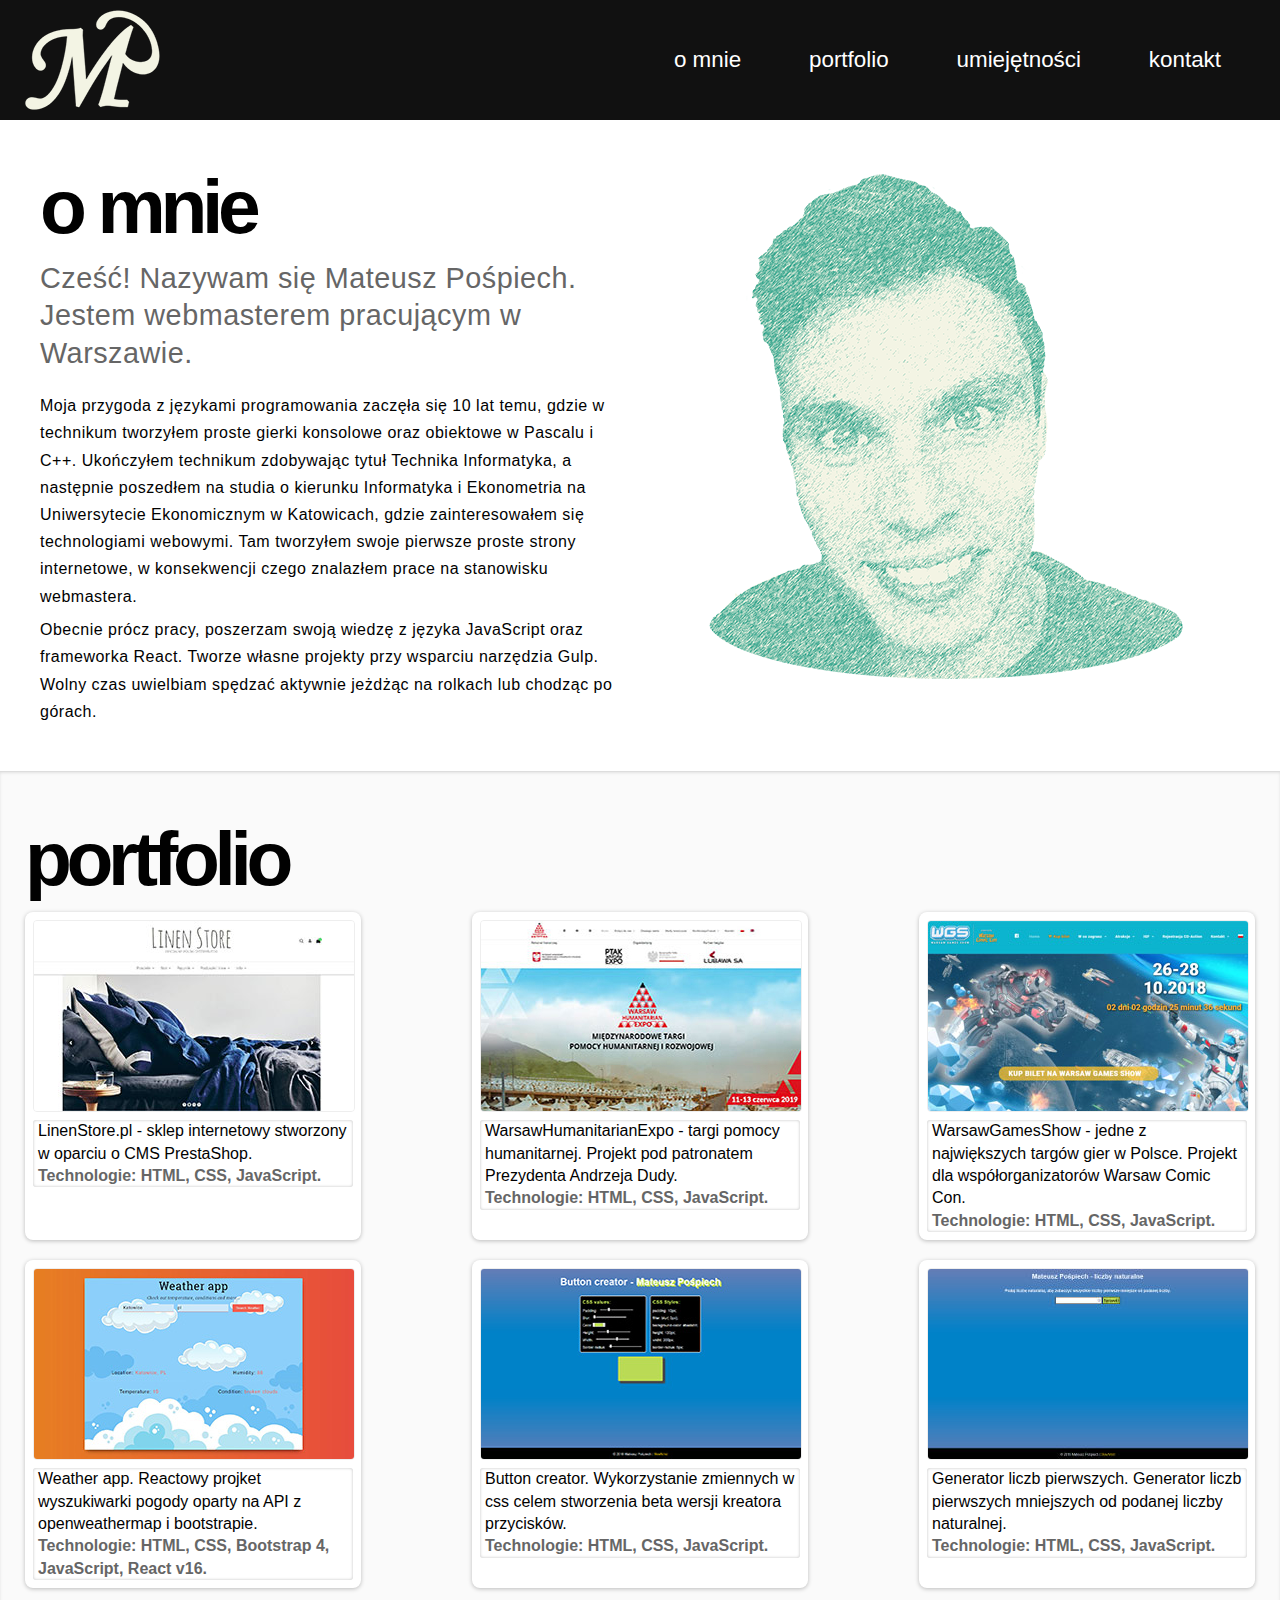
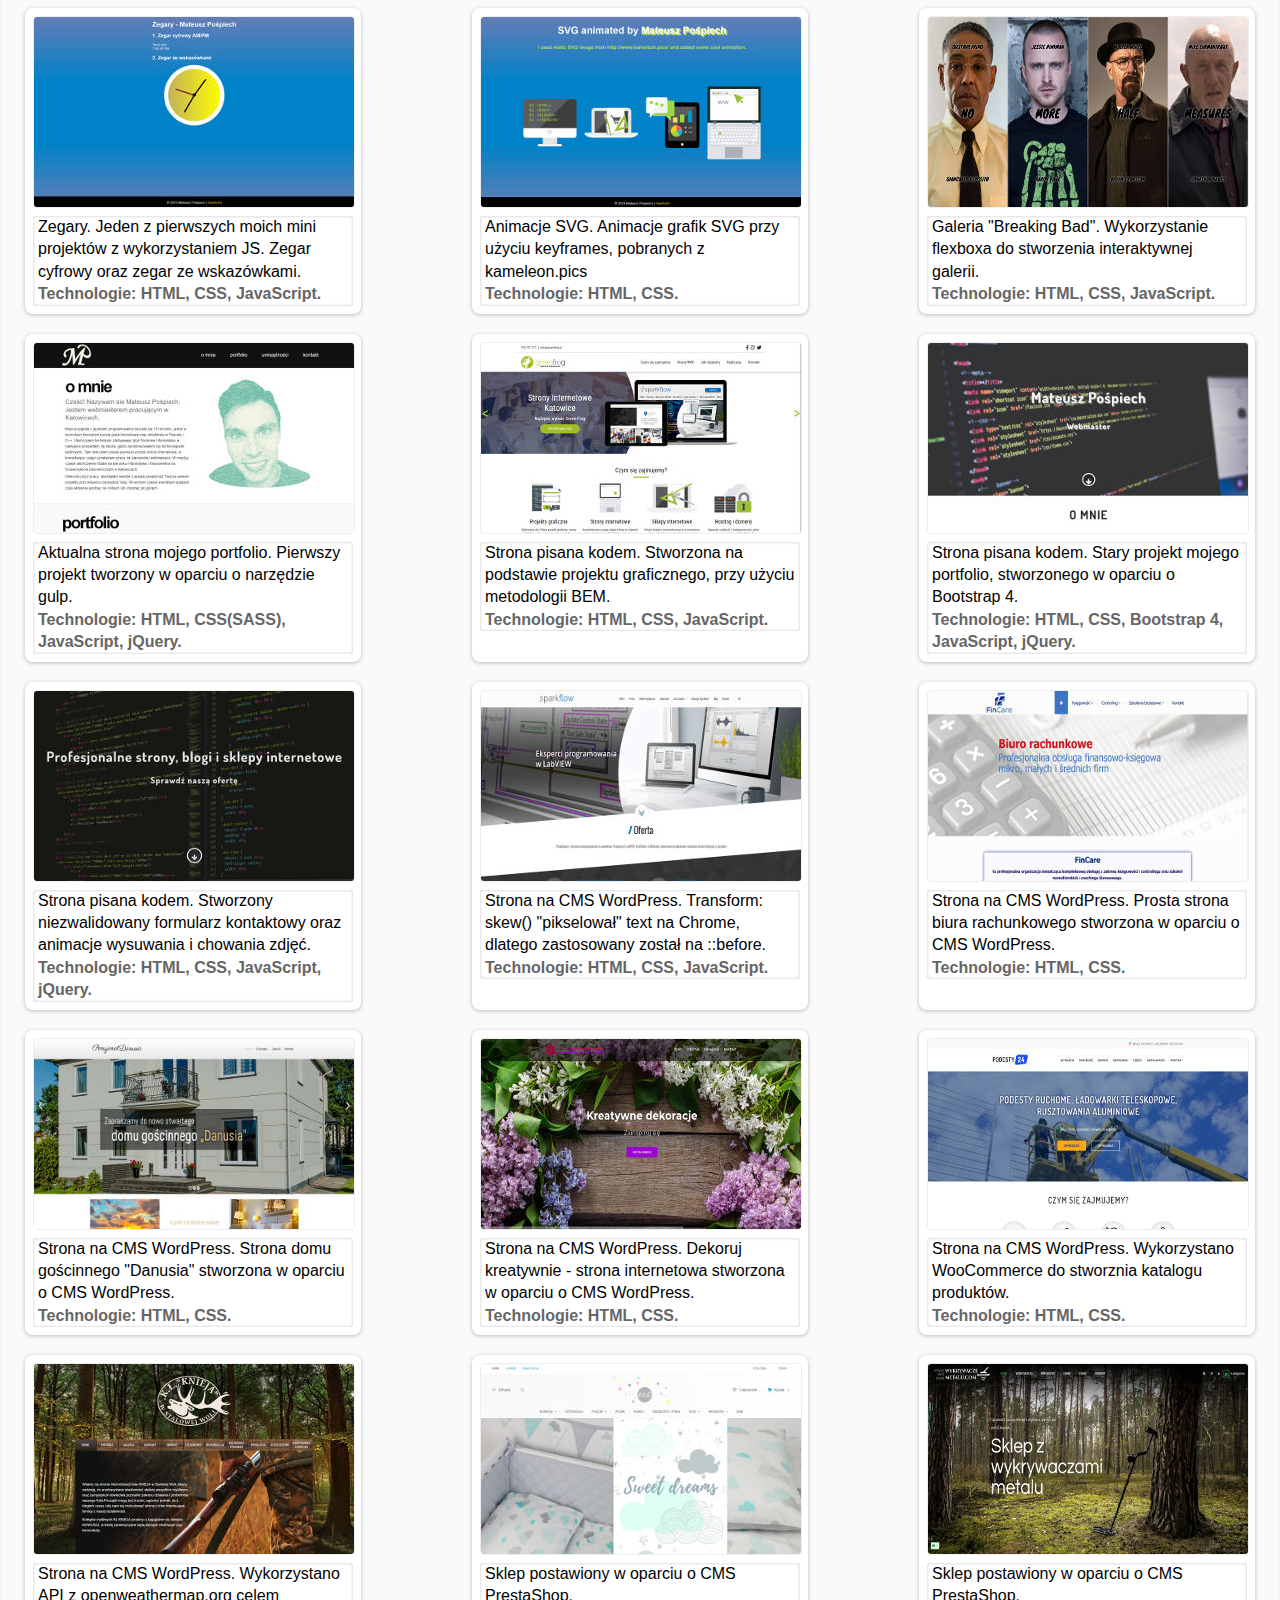
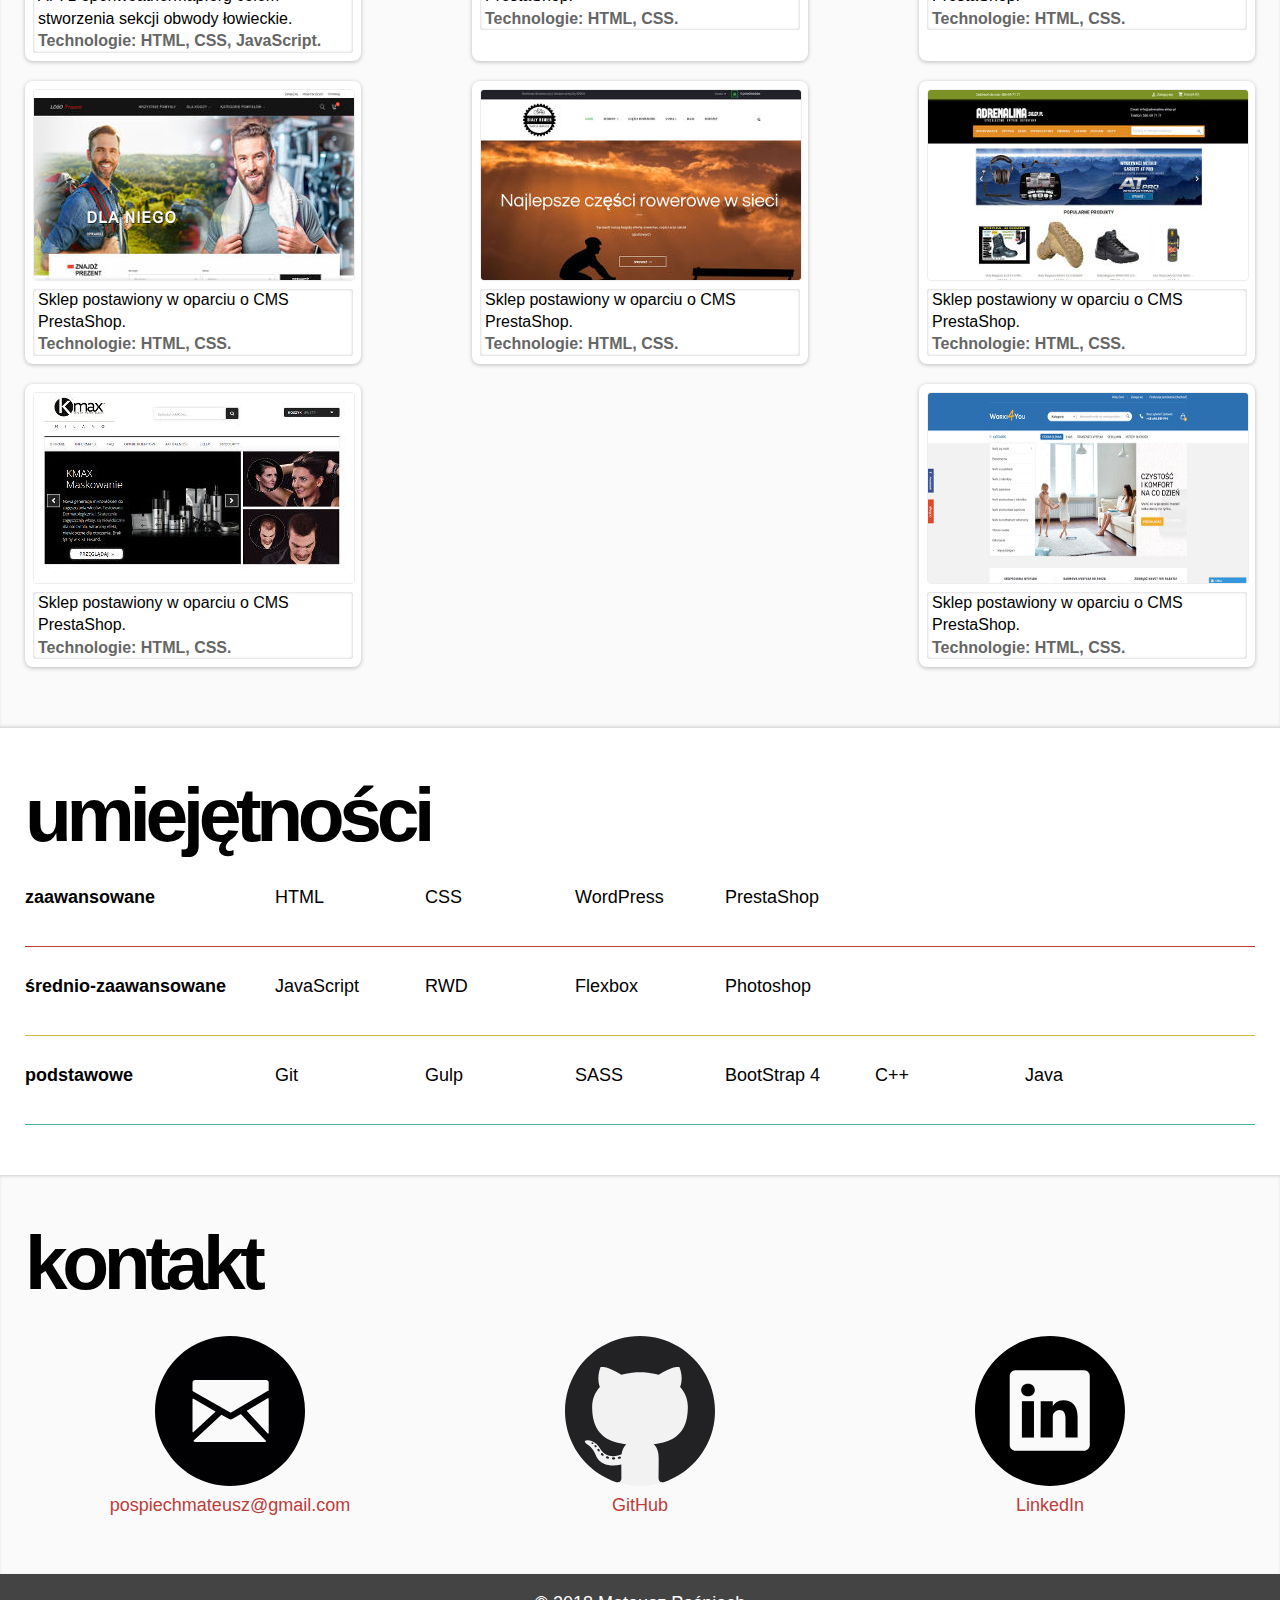
<file: src/index.html>
<!DOCTYPE html>
<html lang="pl-PL" dir="ltr">
<head>
    <meta charset="UTF-8">
    <title>Mateusz Pośpiech - Portfolio</title>
    
    <meta name="description" content="Mateusz Pośpiech, Webmaster - portfolio. Tworzenie stron, blogów oraz sklepów internetowych. WordPress, PrestaShop, OpenCart. React, GatsbyJS">
    <meta name="DC.description" lang="pl" content="Mateusz Pośpiech, Webmaster - portfolio. Tworzenie stron, blogów oraz sklepów internetowych. WordPress, PrestaShop, OpenCart. React, GatsbyJS">
    
    <meta name="author" content="Mateusz Pośpiech">
    <meta name="DC.creator" content="Mateusz Pośpiech">
    
    <meta name="keywords" content="mateusz, pospiech, pośpiech, portfolio, freelancer, frontend, front-end, developer, webdeveloper, webmaster, html, css, javascript, git, github, gulp, wordpress, prestashop, opencart, website">

    <!-- enforces the use of the latest IE web browser -->
    <meta http-equiv="X-UA-Compatible" content="IE=edge,chrome=1">

    <!-- Required meta tags -->
    <meta charset="utf-8">
    <meta name="viewport" content="width=device-width, initial-scale=1, shrink-to-fit=no">
    
    <!--favicon-->
    <link rel="shortcut icon" type="image/png" href="img/mateuszpospiech-favicon.png"> 
    
    <!-- build:css -->
    <link rel="stylesheet" href="css/reset.css">
    <link rel="stylesheet" href="css/style.css">
    <link rel="stylesheet" href="css/base.css">
    <link rel="stylesheet" href="css/rwd.css">
    <!-- endbuild -->
    
    <!-- Global site tag (gtag.js) - Google Analytics -->
    <script async src="https://www.googletagmanager.com/gtag/js?id=UA-113419514-1"></script>
    <script>
        window.dataLayer = window.dataLayer || [];

        function gtag() {
            dataLayer.push(arguments);
        }
        gtag('js', new Date());

        gtag('config', 'UA-113419514-1');

    </script>
</head>
<body>
   
    <header id="header">
        <div class="wrapper">
            <div class="row">
                <div class="col-1">
                    <h1><a href="https://mateuszpospiech.pl"><img src="img/mateuszpospiech-logo.png" alt="Mateusz Pośpiech, webmaster - logo"></a></h1>
                    
                </div>  
                   
                
                <nav id="header__center" class="col-1 header__center">
                    <ul class="main-nav">
                        <li><a class="main-nav__button" href="#o-mnie">o mnie</a></li>
                        <li><a class="main-nav__button" href="#portfolio">portfolio</a></li>
                        <li><a class="main-nav__button" href="#umiejetnosci">umiejętności</a></li>
                        <li><a class="main-nav__button" href="#kontakt">kontakt</a></li>
                    </ul>
                </nav> 
                <button id="icon-nav" class="icon-nav"></button>
            </div> 
        </div>   
    </header>
    
    <main id="main">
       
        <section id="o-mnie" class="about-me">
            <div class="wrapper">
                <div class="row">
                    <div class="col-1">
                    
                    <h2>o mnie</h2>
                        <p class="about-me__distinction">Cześć! Nazywam się Mateusz Pośpiech. Jestem webmasterem pracującym w Warszawie.</p>
                        <p>Moja przygoda z językami programowania zaczęła się 10 lat temu, gdzie w technikum tworzyłem proste gierki konsolowe oraz obiektowe w Pascalu i C++. Ukończyłem technikum zdobywając tytuł Technika Informatyka, a następnie poszedłem na studia o kierunku Informatyka i Ekonometria na Uniwersytecie Ekonomicznym w Katowicach, gdzie zainteresowałem się technologiami webowymi. Tam tworzyłem swoje pierwsze proste strony internetowe, w konsekwencji czego znalazłem prace na stanowisku webmastera.</p>
                        <p>Obecnie prócz pracy, poszerzam swoją wiedzę z języka JavaScript oraz frameworka React. Tworze własne projekty przy wsparciu narzędzia Gulp. Wolny czas uwielbiam spędzać aktywnie jeżdżąc na rolkach lub chodząc po górach.</p>
                    </div>
                    
                    <div class="col-1">
                        <img srcset="img/mateuszpospiech-green-300px.png 300w, img/mateuszpospiech-green-500px.png 500w" 
                        sizes="(max-width: 500px) 300px, 500px"
                        alt="Mateusz Pośpiech Webmaster">
                    </div>
                </div>  
            </div>
        </section>
        
        <section id="portfolio" class="portfolio">
            <div class="wrapper">
                <h2>portfolio</h2>
                    <ul class="portfolio__project row">
                       <li class="portfolio__project__item">
                            <figure class="portfolio__project__item--app-project">
                                <img src="img/Sklepy-PS-008.jpg" alt="Mateusz Pośpiech, linen strore shop website">
                                <figcaption>LinenStore.pl - sklep internetowy stworzony w oparciu o CMS PrestaShop.<br><span>Technologie: HTML, CSS, JavaScript.</span></figcaption>
                            </figure>
                            <div class="portfolio__project__hovered">
                                <a href="http://linenstore.pl/" target="_blank" rel="nofollow noopener"><div class="portfolio__project__hovered__button">www</div></a>
                            </div>
                        </li>
                           <li class="portfolio__project__item">
                            <figure class="portfolio__project__item--app-project">
                                <img src="img/Strony-WP-008.jpg" alt="Mateusz Pośpiech, warsaw humanitarian show website">
                                <figcaption>WarsawHumanitarianExpo - targi pomocy humanitarnej. Projekt pod patronatem Prezydenta Andrzeja Dudy.<br><span>Technologie: HTML, CSS, JavaScript.</span></figcaption>
                            </figure>
                            <div class="portfolio__project__hovered">
                                <a href="http://humanitarianexpo.com/" target="_blank" rel="nofollow noopener"><div class="portfolio__project__hovered__button">www</div></a>
                            </div>
                        </li>
                        <li class="portfolio__project__item">
                            <figure class="portfolio__project__item--app-project">
                                <img src="img/Strony-WP-007.jpg" alt="Mateusz Pośpiech, warsaw games show website">
                                <figcaption>WarsawGamesShow - jedne z największych targów gier w Polsce. Projekt dla współorganizatorów Warsaw Comic Con.<br><span>Technologie: HTML, CSS, JavaScript.</span></figcaption>
                            </figure>
                            <div class="portfolio__project__hovered">
                                <a href="https://warsawgamesshow.eu/" target="_blank" rel="nofollow noopener"><div class="portfolio__project__hovered__button">www</div></a>
                            </div>
                        </li>
                        <li class="portfolio__project__item">
                            <figure class="portfolio__project__item--app-project">
                                <img src="img/Projekty7.jpg" alt="Mateusz Pośpiech, github users finder">
                                <figcaption>Weather app. Reactowy projket wyszukiwarki pogody oparty na API z openweathermap i bootstrapie.<br><span>Technologie: HTML, CSS, Bootstrap 4, JavaScript, React v16.</span></figcaption>
                            </figure>
                            <div class="portfolio__project__hovered">
                                <a href="https://github.com/MateuszPospiech/React-weather-app" target="_blank" rel="nofollow noopener"><div class="portfolio__project__hovered__button">GitHub</div></a> 
                                <a href="http://mateuszpospiech.pl/weather-app/" target="_blank" rel="nofollow noopener"><div class="portfolio__project__hovered__button">www</div></a>
                            </div>
                        </li>
                        <li class="portfolio__project__item">
                            <figure class="portfolio__project__item--app-project">
                                <img src="img/Projekty1.jpg" alt="Mateusz Pośpiech, github users finder">
                                <figcaption>Button creator. Wykorzystanie zmiennych w css celem stworzenia beta wersji kreatora przycisków.<br><span>Technologie: HTML, CSS, JavaScript.</span></figcaption>
                            </figure>
                            <div class="portfolio__project__hovered">
                                <a href="https://github.com/MateuszPospiech/buttoncreator" target="_blank" rel="nofollow noopener"><div class="portfolio__project__hovered__button">GitHub</div></a> 
                                <a href="https://mateuszpospiech.pl/buttoncreator/" target="_blank" rel="nofollow noopener"><div class="portfolio__project__hovered__button">www</div></a>
                            </div>
                        </li>
                        <li class="portfolio__project__item">
                            <figure class="portfolio__project__item--app-project">
                                <img src="img/Projekty3.jpg" alt="Mateusz Pośpiech, prime numbers generator">
                                <figcaption>Generator liczb pierwszych. Generator liczb pierwszych mniejszych od podanej liczby naturalnej.<br><span>Technologie: HTML, CSS, JavaScript.</span></figcaption>
                            </figure>
                            <div class="portfolio__project__hovered">
                                <a href="https://github.com/MateuszPospiech/prime-numbers-generator" target="_blank" rel="nofollow noopener"><div class="portfolio__project__hovered__button">GitHub</div></a> 
                                <a href="https://mateuszpospiech.pl/primenumber" target="_blank" rel="nofollow noopener"><div class="portfolio__project__hovered__button">www</div></a>
                            </div>
                        </li>
                        <li class="portfolio__project__item">
                            <figure class="portfolio__project__item--app-project">
                                <img src="img/Projekty4.jpg" alt="Mateusz Pośpiech, button creator">
                                <figcaption>Zegary. Jeden z pierwszych moich mini projektów z wykorzystaniem JS. Zegar cyfrowy oraz zegar ze wskazówkami.<br><span>Technologie: HTML, CSS, JavaScript.</span></figcaption>
                            </figure>
                            <div class="portfolio__project__hovered">
                                <a href="https://github.com/MateuszPospiech/First-timer" target="_blank" rel="nofollow noopener"><div class="portfolio__project__hovered__button">GitHub</div></a> 
                                <a href="https://mateuszpospiech.pl/timer" target="_blank" rel="nofollow noopener"><div class="portfolio__project__hovered__button">www</div></a>
                            </div>
                        </li>
                        <li class="portfolio__project__item">
                            <figure class="portfolio__project__item--app-project">
                                <img src="img/Projekty5.jpg" alt="Mateusz Pośpiech, animacje svg">
                                <figcaption>Animacje SVG. Animacje grafik SVG przy użyciu keyframes, pobranych z kameleon.pics<br><span>Technologie: HTML, CSS.</span></figcaption>
                            </figure>
                            <div class="portfolio__project__hovered">
                                <a href="https://github.com/MateuszPospiech/AnimateSVG" target="_blank" rel="nofollow noopener"><div class="portfolio__project__hovered__button">GitHub</div></a> 
                                <a href="http://msvg.pl" target="_blank" rel="nofollow noopener"><div class="portfolio__project__hovered__button">www</div></a>
                            </div>
                        </li>
                        <li class="portfolio__project__item">
                            <figure class="portfolio__project__item--app-project">
                                <img src="img/Projekty2.jpg" alt="Mateusz Pośpiech, flexbox galeria">
                                <figcaption>Galeria "Breaking Bad". Wykorzystanie flexboxa do stworzenia interaktywnej galerii.<br><span>Technologie: HTML, CSS, JavaScript.</span></figcaption>
                            </figure>
                            <div class="portfolio__project__hovered">
                                <a href="https://github.com/MateuszPospiech/Breaking-Bad-flex-gallery" target="_blank" rel="nofollow noopener"><div class="portfolio__project__hovered__button">GitHub</div></a> 
                                <a href="https://mateuszpospiech.pl/flexgallery" target="_blank" rel="nofollow noopener"><div class="portfolio__project__hovered__button">www</div></a>
                            </div>
                        </li>
                        <li class="portfolio__project__item">
                            <figure class="portfolio__project__item--app-project">
                                <img src="img/Strony-kod-4.jpg" alt="Mateusz Pośpiech, strony internetowe">
                                <figcaption>Aktualna strona mojego portfolio. Pierwszy projekt tworzony w oparciu o narzędzie gulp.<br><span>Technologie: HTML, CSS(SASS), JavaScript, jQuery.</span></figcaption>
                            </figure>
                            <div class="portfolio__project__hovered">
                                <a href="https://github.com/MateuszPospiech/Portfolio-2.0" target="_blank" rel="nofollow noopener"><div class="portfolio__project__hovered__button">GitHub</div></a> 
                                <a href="https://mateuszpospiech.pl"><div class="portfolio__project__hovered__button">www</div></a>
                            </div>
                        </li>
                        <li class="portfolio__project__item">
                            <figure class="portfolio__project__item--app-project">
                                <img src="img/Strony-kod-1.jpg" alt="Mateusz Pośpiech, strony internetowe">
                                <figcaption>Strona pisana kodem. Stworzona na podstawie projektu graficznego, przy użyciu metodologii BEM.<br><span>Technologie: HTML, CSS, JavaScript.</span></figcaption>
                            </figure>
                            <div class="portfolio__project__hovered">
                                <a href="https://github.com/MateuszPospiech" target="_blank" rel="nofollow noopener"><div class="portfolio__project__hovered__button">GitHub</div></a> 
                                <a href="https://stronyinternetowekatowice.pl" target="_blank" rel="nofollow noopener"><div class="portfolio__project__hovered__button">www</div></a>
                            </div>
                        </li>
                        <li class="portfolio__project__item">
                            <figure class="portfolio__project__item--app-project">
                                <img src="img/Strony-kod-2.jpg" alt="Mateusz Pośpiech, strony internetowe">
                                <figcaption>Strona pisana kodem. Stary projekt mojego portfolio, stworzonego w oparciu o Bootstrap 4.<br><span>Technologie: HTML, CSS, Bootstrap 4, JavaScript, jQuery.</span></figcaption>
                            </figure>
                            <div class="portfolio__project__hovered">
                                <a href="https://github.com/MateuszPospiech/My-portfolio" target="_blank" rel="nofollow noopener"><div class="portfolio__project__hovered__button">GitHub</div></a> 
                                <a href="https://mateuszpospiech.pl/portfolio-old/" target="_blank" rel="nofollow noopener"><div class="portfolio__project__hovered__button">www</div></a>
                            </div>
                        </li>
                        <li class="portfolio__project__item">
                            <figure class="portfolio__project__item--app-project">
                                <img src="img/Strony-kod-3.jpg" alt="Mateusz Pośpiech, strony internetowe">
                                <figcaption>Strona pisana kodem. Stworzony niezwalidowany formularz kontaktowy oraz animacje wysuwania i chowania zdjęć.<br><span>Technologie: HTML, CSS, JavaScript, jQuery.</span></figcaption>
                            </figure>
                            <div class="portfolio__project__hovered">
                                <a href="https://github.com/MateuszPospiech/My-portfolio" target="_blank" rel="nofollow noopener"><div class="portfolio__project__hovered__button">GitHub</div></a> 
                                <a href="http://slavartist.pl" target="_blank" rel="nofollow noopener"><div class="portfolio__project__hovered__button">www</div></a>
                            </div>
                        </li>
                        <li class="portfolio__project__item">
                            <figure class="portfolio__project__item--app-project">
                                <img src="img/Strony-WP-001.jpg" alt="Mateusz Pośpiech, strony internetowe - CMS WordPress">
                                <figcaption>Strona na CMS WordPress. Transform: skew() "pikselował" text na Chrome, dlatego zastosowany został na ::before.<br><span>Technologie: HTML, CSS, JavaScript.</span></figcaption>
                            </figure>
                            <div class="portfolio__project__hovered">
                                <a href="https://sparkflow.pl" target="_blank" rel="nofollow noopener"><div class="portfolio__project__hovered__button">www</div></a>
                            </div>
                        </li>
                        <li class="portfolio__project__item">
                            <figure class="portfolio__project__item--app-project">
                                <img src="img/Strony-WP-002.jpg" alt="Mateusz Pośpiech, strony internetowe - CMS WordPress">
                                <figcaption>Strona na CMS WordPress. Prosta strona biura rachunkowego stworzona w oparciu o CMS WordPress.<br><span>Technologie: HTML, CSS.</span></figcaption>
                            </figure>
                            <div class="portfolio__project__hovered">
                                <a href="https://www.fin-care.pl" target="_blank" rel="nofollow noopener"><div class="portfolio__project__hovered__button">www</div></a>
                            </div>
                        </li>
                        <li class="portfolio__project__item">
                            <figure class="portfolio__project__item--app-project">
                                <img src="img/Strony-WP-003.jpg" alt="Mateusz Pośpiech, strony internetowe - CMS WordPress">
                                <figcaption>Strona na CMS WordPress. Strona domu gościnnego "Danusia" stworzona w oparciu o CMS WordPress.<br><span>Technologie: HTML, CSS.</span></figcaption>
                            </figure>
                            <div class="portfolio__project__hovered">
                                <a href="https://domgoscinnydanusia.pl/" target="_blank" rel="nofollow noopener"><div class="portfolio__project__hovered__button">www</div></a>
                            </div>
                        </li>
                        <li class="portfolio__project__item">
                            <figure class="portfolio__project__item--app-project">
                                <img src="img/Strony-WP-004.jpg" alt="Mateusz Pośpiech, strony internetowe - CMS WordPress">
                                <figcaption>Strona na CMS WordPress. Dekoruj kreatywnie - strona internetowa stworzona w oparciu o CMS WordPress.<br><span>Technologie: HTML, CSS.</span></figcaption>
                            </figure>
                            <div class="portfolio__project__hovered">
                                <a href="http://dekorujkreatywnie.pl/" target="_blank" rel="nofollow noopener"><div class="portfolio__project__hovered__button">www</div></a>
                            </div>
                        </li>
                        <li class="portfolio__project__item">
                            <figure class="portfolio__project__item--app-project">
                                <img src="img/Strony-WP-005.jpg" alt="Mateusz Pośpiech, strony internetowe - CMS WordPress">
                                <figcaption>Strona na CMS WordPress. Wykorzystano WooCommerce do stworznia katalogu produktów.<br><span>Technologie: HTML, CSS.</span></figcaption>
                            </figure>
                            <div class="portfolio__project__hovered">
                                <a href="http://podesty24.skrypty.net" target="_blank" rel="nofollow noopener"><div class="portfolio__project__hovered__button">www</div></a>
                            </div>
                        </li>
                        <li class="portfolio__project__item">
                            <figure class="portfolio__project__item--app-project">
                                <img src="img/Strony-WP-006.jpg" alt="Mateusz Pośpiech, strony internetowe - CMS WordPress">
                                <figcaption>Strona na CMS WordPress. Wykorzystano API z openweathermap.org celem stworzenia sekcji obwody łowieckie.<br><span>Technologie: HTML, CSS, JavaScript.</span></figcaption>
                            </figure>
                            <div class="portfolio__project__hovered">
                                <a href="https://kniejastalowawola.pl/" target="_blank" rel="nofollow noopener"><div class="portfolio__project__hovered__button">www</div></a>
                            </div>
                        </li>
                        <li class="portfolio__project__item">
                            <figure class="portfolio__project__item--app-project">
                                <img src="img/Sklepy-PS-001.jpg" alt="Mateusz Pośpiech, strony internetowe - CMS WordPress">
                                <figcaption>Sklep postawiony w oparciu o CMS PrestaShop.<br><span>Technologie: HTML, CSS.</span></figcaption>
                            </figure>
                            <div class="portfolio__project__hovered">
                                <a href="https://betulli.pl/pl/" target="_blank" rel="nofollow noopener"><div class="portfolio__project__hovered__button">www</div></a>
                            </div>
                        </li>
                        <li class="portfolio__project__item">
                            <figure class="portfolio__project__item--app-project">
                                <img src="img/Sklepy-PS-002.jpg" alt="Mateusz Pośpiech, strony internetowe - CMS WordPress">
                                <figcaption>Sklep postawiony w oparciu o CMS PrestaShop.<br><span>Technologie: HTML, CSS.</span></figcaption>
                            </figure>
                            <div class="portfolio__project__hovered"> 
                                <a href="https://wykrywaczmetalu.com/" target="_blank" rel="nofollow noopener"><div class="portfolio__project__hovered__button">www</div></a>
                            </div>
                        </li>
                        <li class="portfolio__project__item">
                            <figure class="portfolio__project__item--app-project">
                                <img src="img/Sklepy-PS-003.jpg" alt="Mateusz Pośpiech, strony internetowe - CMS WordPress">
                                <figcaption>Sklep postawiony w oparciu o CMS PrestaShop.<br><span>Technologie: HTML, CSS.</span></figcaption>
                            </figure>
                            <div class="portfolio__project__hovered">
                                <a href="http://bogo.galwer.pl/" target="_blank" rel="nofollow noopener"><div class="portfolio__project__hovered__button">www</div></a>
                            </div>
                        </li>
                        <li class="portfolio__project__item">
                            <figure class="portfolio__project__item--app-project">
                                <img src="img/Sklepy-PS-004.jpg" alt="Mateusz Pośpiech, strony internetowe - CMS WordPress">
                                <figcaption>Sklep postawiony w oparciu o CMS PrestaShop.<br><span>Technologie: HTML, CSS.</span></figcaption>
                            </figure>
                            <div class="portfolio__project__hovered">
                                <a href="http://bialyrower.pl/" target="_blank" rel="nofollow noopener"><div class="portfolio__project__hovered__button">www</div></a>
                            </div>
                        </li>
                        <li class="portfolio__project__item">
                            <figure class="portfolio__project__item--app-project">
                                <img src="img/Sklepy-PS-005.jpg" alt="Mateusz Pośpiech, strony internetowe - CMS WordPress">
                                <figcaption>Sklep postawiony w oparciu o CMS PrestaShop.<br><span>Technologie: HTML, CSS.</span></figcaption>
                            </figure>
                            <div class="portfolio__project__hovered">
                                <a href="https://adrenalina.sklep.pl/" target="_blank" rel="nofollow noopener"><div class="portfolio__project__hovered__button">www</div></a>
                            </div>
                        </li>
                        <li class="portfolio__project__item">
                            <figure class="portfolio__project__item--app-project">
                                <img src="img/Sklepy-PS-006.jpg" alt="Mateusz Pośpiech, strony internetowe - CMS WordPress">
                                <figcaption>Sklep postawiony w oparciu o CMS PrestaShop.<br><span>Technologie: HTML, CSS.</span></figcaption>
                            </figure>
                            <div class="portfolio__project__hovered">
                                <a href="http://kmax.pl/" target="_blank" rel="nofollow noopener"><div class="portfolio__project__hovered__button">www</div></a>
                            </div>
                        </li>
                        <li class="portfolio__project__item">
                            <figure class="portfolio__project__item--app-project">
                                <img src="img/Sklepy-PS-007.jpg" alt="Mateusz Pośpiech, strony internetowe - CMS WordPress">
                                <figcaption>Sklep postawiony w oparciu o CMS PrestaShop.<br><span>Technologie: HTML, CSS.</span></figcaption>
                            </figure>
                            <div class="portfolio__project__hovered">
                                <a href="https://worki4you.pl/" target="_blank" rel="nofollow noopener"><div class="portfolio__project__hovered__button">www</div></a>
                            </div>
                        </li>
                    </ul>
            </div>
        </section>
        
        <section id="umiejetnosci" class="skills">
            <div class="wrapper">
                <h2>umiejętności</h2>
                    <div class="row skills__level skills__level--adv">
                        <h3>zaawansowane</h3>
                        <ul class="row">
                            <li>HTML</li>
                            <li>CSS</li>
                            <li>WordPress</li>
                            <li>PrestaShop</li>
                        </ul>
                        
                    </div>
                    <div class="row skills__level skills__level--mid">
                        <h3>średnio-zaawansowane</h3>
                        <ul class="row">
                            <li>JavaScript</li>
                            <li>RWD</li>
                            <li>Flexbox</li>
                            <li>Photoshop</li>
                        </ul>
                    </div>
                    <div class="row skills__level skills__level--ele">
                        <h3>podstawowe</h3>
                        <ul class="row">
                            <li>Git</li>
                            <li>Gulp</li>
                            <li>SASS</li>
                            <li>BootStrap 4</li>
                            <li>C++</li>
                            <li>Java</li>
                        </ul>
                    </div>
            </div>
        </section>
        
        <section id="kontakt" class="contact">
            <div class="wrapper">
                <h2>kontakt</h2>
                <div class="row">
                    <div class="col-1 contact__images">
                       <a href="mailto:pospiechmateusz@gmail.com" target="_blank" rel="nofollow noopener">
                        <img src="img/closed-envelope-circle.svg" alt="Mateusz Pośpiech Email"></a>
                        <span>pospiechmateusz@gmail.com</span>
                    </div>
                    
                    <div class="col-1 contact__images">
                        <a href="https://github.com/MateuszPospiech" target="_blank" rel="nofollow noopener"><img src="img/github.svg" alt="Mateusz Pośpiech GitHub"></a>
                        <span>GitHub</span>
                    </div>
                    
                    <div class="col-1 contact__images">
                        <a href="https://www.linkedin.com/in/mateusz-po%C5%9Bpiech-6b7841151" target="_blank" rel="nofollow noopener"><img src="img/linkedin-logo-button.svg" alt="Mateusz Pośpiech LinkedIn"></a>
                        <span>LinkedIn</span>
                    </div>
                </div>
            </div>
        </section>
        
    </main>
    
    <footer id="footer">
        <div class="row col-1 wrapper footer__copyright">
                <p><a href="https://mateuszpospiech.pl" target="_blank"> &copy; 2018 Mateusz Pośpiech</a></p>
        </div>
    </footer>
    
    <script src="https://code.jquery.com/jquery-3.3.1.min.js" integrity="sha256-FgpCb/KJQlLNfOu91ta32o/NMZxltwRo8QtmkMRdAu8=" crossorigin="anonymous"></script>
    <!-- build:js -->
    <script src="js/plugins.js"></script>
    <script src="js/script.js"></script>   <!-- endbuild -->
</body>
</html>
</file>
<file: src/css/style.css>
body {
  background-color: #FFF;
  color: #010101;
  font-family: "proxima nova light", "Helvetica Neue", Helvetica, Arial, Sans-serif;
  font-size: 18px; }

a {
  color: #FFF;
  display: -webkit-box;
  display: -ms-flexbox;
  display: flex; }

.row {
  display: -webkit-box;
  display: -ms-flexbox;
  display: flex;
  -ms-flex-wrap: wrap;
      flex-wrap: wrap; }

.col-1 {
  -webkit-box-flex: 1;
      -ms-flex: 1;
          flex: 1; }

li {
  list-style-type: none; }

section {
  padding: 40px 0; }

h2 {
  font-size: 2.8rem;
  margin-bottom: 0.1em;
  line-height: 1.2em;
  font-family: "neosans regular", "Helvetica Neue", Helvetica, Arial, Sans-serif;
  letter-spacing: -0.07em; }

@media (min-width: 768px) {
  h2 {
    font-size: 4.8rem; } }

/***HEADER***/
#header {
  background-color: #111;
  padding: 10px 0;
  position: -webkit-sticky;
  position: sticky;
  top: 0;
  z-index: 9999; }
  #header a {
    width: -webkit-fit-content;
    width: -moz-fit-content;
    width: fit-content; }
  #header .header__center {
    display: -webkit-box;
    display: -ms-flexbox;
    display: flex;
    position: absolute;
    -webkit-box-orient: vertical;
    -webkit-box-direction: normal;
        -ms-flex-direction: column;
            flex-direction: column;
    -webkit-box-align: center;
        -ms-flex-align: center;
            align-items: center;
    line-height: 80px;
    width: 100%;
    top: 120px;
    left: -100%;
    background: #333;
    -webkit-transition: left 0.5s;
    -o-transition: left 0.5s;
    transition: left 0.5s; }
  #header .active {
    left: 0;
    -webkit-transition: left 0.5s;
    -o-transition: left 0.5s;
    transition: left 0.5s; }
  #header ul {
    width: 100%; }
    #header ul a {
      width: 100%;
      -webkit-box-pack: center;
          -ms-flex-pack: center;
              justify-content: center;
      -webkit-transition: color .25s ease-in-out;
      -o-transition: color .25s ease-in-out;
      transition: color .25s ease-in-out; }
      #header ul a:hover {
        color: #4BAE97; }
  @media (min-width: 991px) {
    #header .header__center {
      display: -webkit-box;
      display: -ms-flexbox;
      display: flex;
      background: transparent;
      position: inherit;
      -webkit-box-orient: horizontal;
      -webkit-box-direction: normal;
          -ms-flex-direction: row;
              flex-direction: row; }
      #header .header__center ul {
        display: -webkit-box;
        display: -ms-flexbox;
        display: flex;
        width: 100%;
        -ms-flex-pack: distribute;
            justify-content: space-around; }
      #header .header__center li {
        font-size: 1.4rem; }
    #header .icon-nav {
      display: none; } }
  #header .icon-nav {
    top: 35px;
    width: 40px;
    height: 35px;
    border: 0;
    border-top: 5px solid #fff;
    background: transparent;
    position: relative;
    -webkit-transition: 0.5s -webkit-transform linear;
    transition: 0.5s -webkit-transform linear;
    -o-transition: 0.5s transform linear;
    transition: 0.5s transform linear;
    transition: 0.5s transform linear, 0.5s -webkit-transform linear; }
  #header .icon-nav::before,
  #header .icon-nav::after {
    content: '';
    position: absolute;
    top: 0;
    left: 0;
    width: 100%;
    border-top: 5px solid #fff;
    -webkit-transform: translateY(10px);
        -ms-transform: translateY(10px);
            transform: translateY(10px); }
  #header .icon-nav::after {
    -webkit-transform: translateY(25px);
        -ms-transform: translateY(25px);
            transform: translateY(25px);
    -webkit-transition: 0.5s -webkit-transform linear;
    transition: 0.5s -webkit-transform linear;
    -o-transition: 0.5s transform linear;
    transition: 0.5s transform linear;
    transition: 0.5s transform linear, 0.5s -webkit-transform linear; }
  #header .icon-nav-Active {
    -webkit-transform: rotate(225deg) translateY(5px);
        -ms-transform: rotate(225deg) translateY(5px);
            transform: rotate(225deg) translateY(5px);
    border: none; }
  #header .icon-nav-Active::after {
    -webkit-transform: rotate(-90deg) translateX(-10px);
        -ms-transform: rotate(-90deg) translateX(-10px);
            transform: rotate(-90deg) translateX(-10px); }

/***END HEADER***/
/***MAIN***/
/*About me section*/
.about-me {
  background-color: #FFF;
  border-bottom: 1px solid #ddd; }
  .about-me .about-me__distinction {
    font-size: 1.8rem;
    color: #666;
    line-height: 1.3em;
    margin-bottom: 0.7em; }
  .about-me p {
    line-height: 1.7;
    margin-bottom: 0.4em;
    letter-spacing: 0.5px;
    font-size: 16px; }
  .about-me img {
    margin: 0 auto; }
  @media (min-width: 768px) {
    .about-me .col-1 {
      padding: 0 15px; } }

/*END About me section*/
/*Portfolio section*/
.portfolio {
  background-color: #FAFAFA;
  -webkit-box-shadow: inset 0px 1px 3px 0px rgba(0, 0, 0, 0.1);
          box-shadow: inset 0px 1px 3px 0px rgba(0, 0, 0, 0.1); }
  .portfolio .portfolio__project {
    -webkit-box-pack: center;
        -ms-flex-pack: center;
            justify-content: center; }
  @media (min-width: 768px) {
    .portfolio .portfolio__project {
      -webkit-box-pack: justify;
          -ms-flex-pack: justify;
              justify-content: space-between; } }
  .portfolio img {
    border: 1px solid #eee;
    border-radius: 4px; }
  .portfolio .portfolio__project__item {
    display: -webkit-box;
    display: -ms-flexbox;
    display: flex;
    position: relative;
    -webkit-box-align: start;
        -ms-flex-align: start;
            align-items: flex-start;
    margin-bottom: 20px;
    opacity: 1;
    padding: 8px 0px;
    border-radius: 8px;
    background: #FFF;
    -webkit-box-shadow: 0px 1px 4px 0px rgba(0, 0, 0, 0.25);
            box-shadow: 0px 1px 4px 0px rgba(0, 0, 0, 0.25); }
    .portfolio .portfolio__project__item:hover .portfolio__project__item--app-project {
      opacity: 0.35; }
    .portfolio .portfolio__project__item:hover .portfolio__project__hovered {
      opacity: 1; }
    .portfolio .portfolio__project__item .portfolio__project__hovered {
      -webkit-transition: all .5s ease-in-out;
      -o-transition: all .5s ease-in-out;
      transition: all .5s ease-in-out;
      opacity: 0;
      display: -webkit-box;
      display: -ms-flexbox;
      display: flex;
      position: absolute;
      width: 100%;
      -ms-flex-pack: distribute;
          justify-content: space-around;
      top: 80px;
      left: 50%;
      -webkit-transform: translateX(-50%);
          -ms-transform: translateX(-50%);
              transform: translateX(-50%); }
      .portfolio .portfolio__project__item .portfolio__project__hovered .portfolio__project__hovered__button {
        -webkit-transition: all .2s ease-in-out;
        -o-transition: all .2s ease-in-out;
        transition: all .2s ease-in-out;
        background-color: #D0BB49;
        color: white;
        padding: 16px 32px;
        border-radius: 4px; }
        .portfolio .portfolio__project__item .portfolio__project__hovered .portfolio__project__hovered__button:hover {
          background-color: #d8c769; }
    .portfolio .portfolio__project__item .portfolio__project__item--app-project {
      width: 320px;
      text-align: center;
      -webkit-transition: all .5s ease-in-out;
      -o-transition: all .5s ease-in-out;
      transition: all .5s ease-in-out; }
      .portfolio .portfolio__project__item .portfolio__project__item--app-project figcaption {
        margin-top: 8px;
        -webkit-box-shadow: inset 0px 0px 3px 0px rgba(0, 0, 0, 0.25);
                box-shadow: inset 0px 0px 3px 0px rgba(0, 0, 0, 0.25);
        padding: 5px 0;
        border-radius: 3px;
        line-height: 1.4;
        text-align: left;
        padding: 0 5px;
        font-size: 16px; }
        .portfolio .portfolio__project__item .portfolio__project__item--app-project figcaption span {
          color: #666;
          font-weight: 600; }
  @media (min-width: 992px) {
    .portfolio .portfolio__project__item {
      padding: 8px 8px; } }

/*END Portfolio section*/
/*Skills section*/
.skills {
  background-color: #FFF;
  border-top: 1px solid #ddd;
  border-bottom: 1px solid #ddd;
  -webkit-box-shadow: 0px -1px 3px 0px rgba(0, 0, 0, 0.1);
          box-shadow: 0px -1px 3px 0px rgba(0, 0, 0, 0.1); }
  .skills .skills__level {
    padding: 20px 0;
    margin-bottom: 10px; }
    .skills .skills__level h3 {
      width: 250px;
      margin-bottom: 20px; }
    .skills .skills__level ul {
      -webkit-box-flex: 1;
          -ms-flex: 1;
              flex: 1; }
      .skills .skills__level ul li {
        width: 150px;
        margin-bottom: 10px; }
  .skills .skills__level--adv {
    border-bottom: solid 1px #BE3C3A; }
  .skills .skills__level--mid {
    border-bottom: solid 1px #D0BB49; }
  .skills .skills__level--ele {
    border-bottom: solid 1px #4BAE97; }

/*END Skills section*/
/*Contact section*/
.contact {
  background-color: #FAFAFA;
  -webkit-box-shadow: inset 0px 1px 3px 0px rgba(0, 0, 0, 0.1);
          box-shadow: inset 0px 1px 3px 0px rgba(0, 0, 0, 0.1); }
  .contact .contact__images {
    display: -webkit-box;
    display: -ms-flexbox;
    display: flex;
    -webkit-box-orient: vertical;
    -webkit-box-direction: normal;
        -ms-flex-direction: column;
            flex-direction: column;
    -webkit-box-align: center;
        -ms-flex-align: center;
            align-items: center;
    padding: 20px 0;
    min-width: 300px;
    color: #BE3C3A; }
    .contact .contact__images a {
      color: #010101;
      margin-bottom: 10px; }

/*END Contact section*/
/***END MAIN***/
/***FOOTER***/
#footer {
  background-color: #444;
  padding: 20px 0;
  color: #EEE; }
  #footer .footer__copyright {
    -webkit-box-pack: center;
        -ms-flex-pack: center;
            justify-content: center; }
  #footer a {
    text-decoration: none;
    color: #FFF;
    -webkit-transition: 0.4s all;
    -o-transition: 0.4s all;
    transition: 0.4s all; }
    #footer a:hover {
      color: #D0BB49; }

/***END FOOTER***/

/*# sourceMappingURL=[data-uri] */
</file>
<file: src/css/base.css>
h1{
    color: red;
    font-family: 40px;
}
</file>
<file: src/css/rwd.css>
/***WRAPPER***/
.wrapper {
  margin: 0 auto;
  padding: 0 15px; }

@media (min-width: 576px) {
  .wrapper {
    max-width: 540px; } }

@media (min-width: 768px) {
  .wrapper {
    max-width: 720px; } }

@media (min-width: 992px) {
  .wrapper {
    max-width: 960px; } }

@media (min-width: 1230px) {
  .wrapper {
    max-width: 1230px; } }

/***END WRAPPER***/

/*# sourceMappingURL=[data-uri] */
</file>
